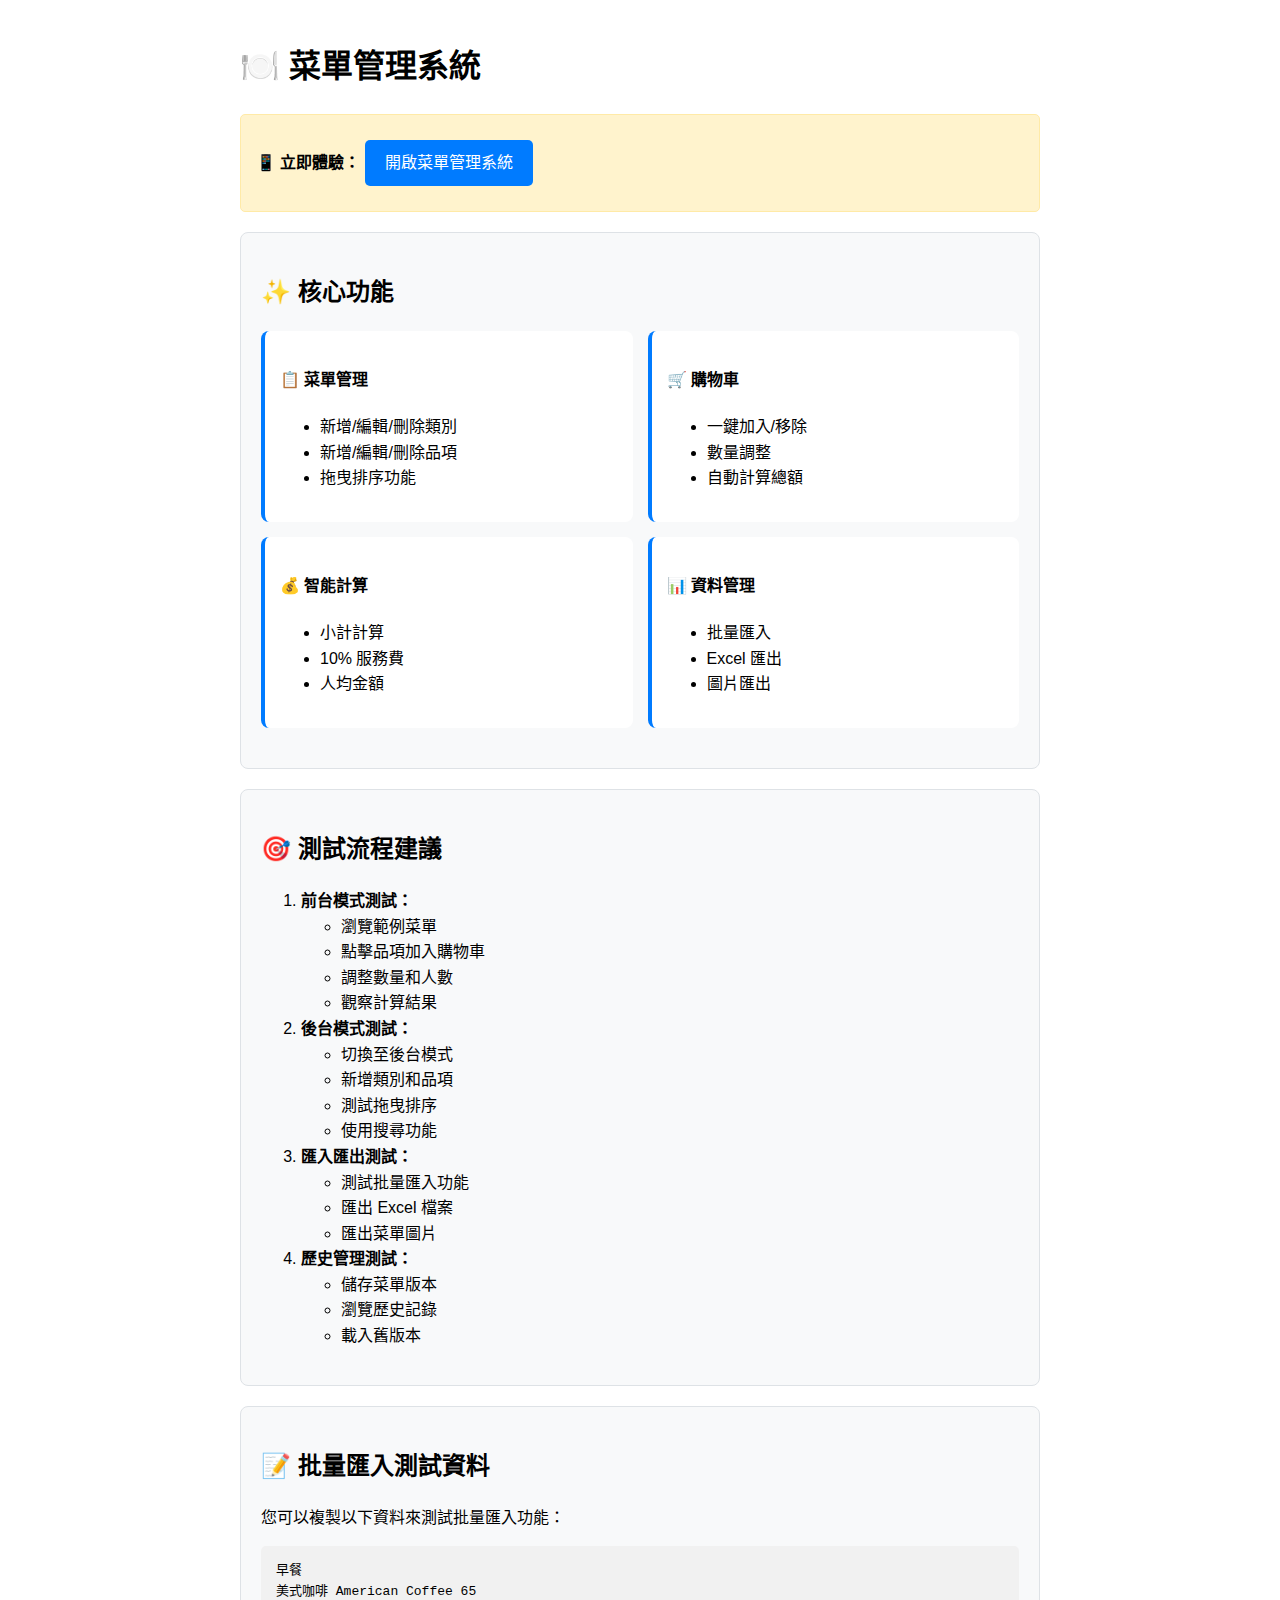
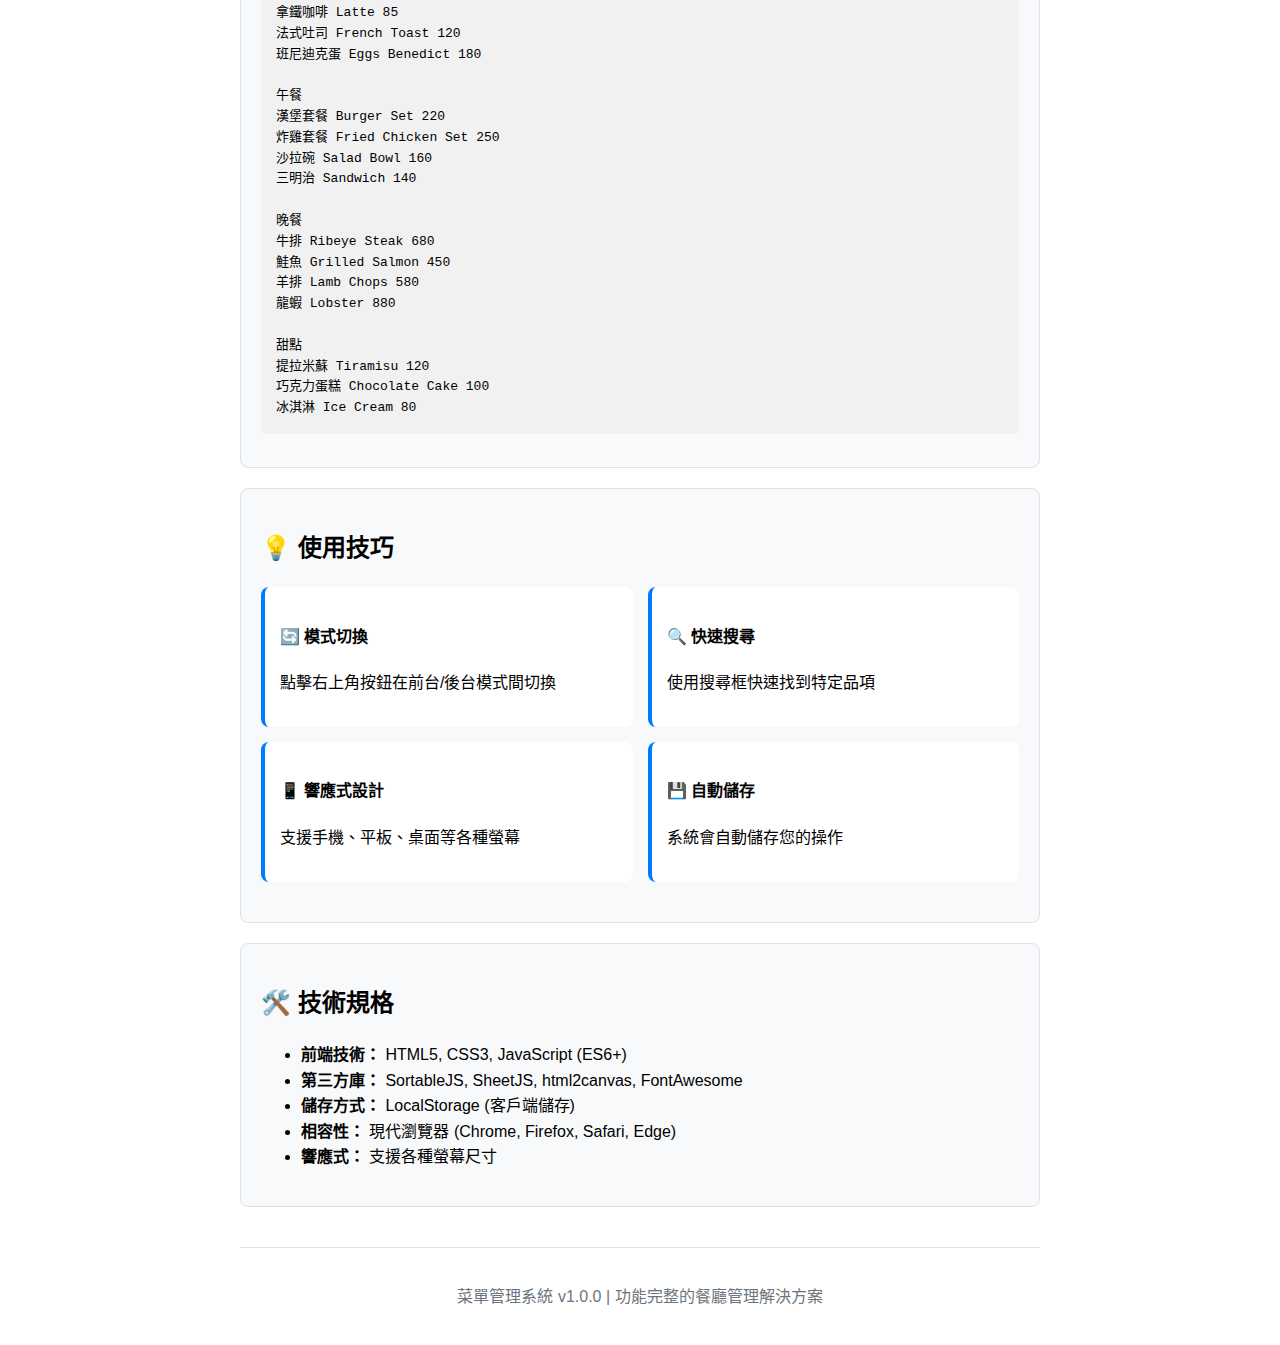
<file: public/test.html>
<!DOCTYPE html>
<html lang="zh-TW">
<head>
    <meta charset="UTF-8">
    <meta name="viewport" content="width=device-width, initial-scale=1.0">
    <title>菜單管理系統 - 功能測試</title>
    <style>
        body {
            font-family: Arial, sans-serif;
            max-width: 800px;
            margin: 0 auto;
            padding: 20px;
            line-height: 1.6;
        }
        .test-section {
            background: #f8f9fa;
            border: 1px solid #dee2e6;
            border-radius: 8px;
            padding: 20px;
            margin: 20px 0;
        }
        .feature-list {
            display: grid;
            grid-template-columns: repeat(auto-fit, minmax(250px, 1fr));
            gap: 15px;
            margin: 20px 0;
        }
        .feature-item {
            background: white;
            padding: 15px;
            border-radius: 8px;
            border-left: 4px solid #007bff;
        }
        .btn {
            background: #007bff;
            color: white;
            padding: 10px 20px;
            text-decoration: none;
            border-radius: 5px;
            display: inline-block;
            margin: 10px 10px 10px 0;
        }
        .btn:hover {
            background: #0056b3;
        }
        .highlight {
            background: #fff3cd;
            border: 1px solid #ffeaa7;
            padding: 15px;
            border-radius: 5px;
            margin: 15px 0;
        }
    </style>
</head>
<body>
    <h1>🍽️ 菜單管理系統</h1>
    
    <div class="highlight">
        <strong>📱 立即體驗：</strong> 
        <a href="index.html" class="btn">開啟菜單管理系統</a>
    </div>
    
    <div class="test-section">
        <h2>✨ 核心功能</h2>
        <div class="feature-list">
            <div class="feature-item">
                <h4>📋 菜單管理</h4>
                <ul>
                    <li>新增/編輯/刪除類別</li>
                    <li>新增/編輯/刪除品項</li>
                    <li>拖曳排序功能</li>
                </ul>
            </div>
            <div class="feature-item">
                <h4>🛒 購物車</h4>
                <ul>
                    <li>一鍵加入/移除</li>
                    <li>數量調整</li>
                    <li>自動計算總額</li>
                </ul>
            </div>
            <div class="feature-item">
                <h4>💰 智能計算</h4>
                <ul>
                    <li>小計計算</li>
                    <li>10% 服務費</li>
                    <li>人均金額</li>
                </ul>
            </div>
            <div class="feature-item">
                <h4>📊 資料管理</h4>
                <ul>
                    <li>批量匯入</li>
                    <li>Excel 匯出</li>
                    <li>圖片匯出</li>
                </ul>
            </div>
        </div>
    </div>
    
    <div class="test-section">
        <h2>🎯 測試流程建議</h2>
        <ol>
            <li><strong>前台模式測試：</strong>
                <ul>
                    <li>瀏覽範例菜單</li>
                    <li>點擊品項加入購物車</li>
                    <li>調整數量和人數</li>
                    <li>觀察計算結果</li>
                </ul>
            </li>
            <li><strong>後台模式測試：</strong>
                <ul>
                    <li>切換至後台模式</li>
                    <li>新增類別和品項</li>
                    <li>測試拖曳排序</li>
                    <li>使用搜尋功能</li>
                </ul>
            </li>
            <li><strong>匯入匯出測試：</strong>
                <ul>
                    <li>測試批量匯入功能</li>
                    <li>匯出 Excel 檔案</li>
                    <li>匯出菜單圖片</li>
                </ul>
            </li>
            <li><strong>歷史管理測試：</strong>
                <ul>
                    <li>儲存菜單版本</li>
                    <li>瀏覽歷史記錄</li>
                    <li>載入舊版本</li>
                </ul>
            </li>
        </ol>
    </div>
    
    <div class="test-section">
        <h2>📝 批量匯入測試資料</h2>
        <p>您可以複製以下資料來測試批量匯入功能：</p>
        <pre style="background: #f1f1f1; padding: 15px; border-radius: 5px; overflow-x: auto;">早餐
美式咖啡 American Coffee 65
拿鐵咖啡 Latte 85
法式吐司 French Toast 120
班尼迪克蛋 Eggs Benedict 180

午餐
漢堡套餐 Burger Set 220
炸雞套餐 Fried Chicken Set 250
沙拉碗 Salad Bowl 160
三明治 Sandwich 140

晚餐
牛排 Ribeye Steak 680
鮭魚 Grilled Salmon 450
羊排 Lamb Chops 580
龍蝦 Lobster 880

甜點
提拉米蘇 Tiramisu 120
巧克力蛋糕 Chocolate Cake 100
冰淇淋 Ice Cream 80</pre>
    </div>
    
    <div class="test-section">
        <h2>💡 使用技巧</h2>
        <div class="feature-list">
            <div class="feature-item">
                <h4>🔄 模式切換</h4>
                <p>點擊右上角按鈕在前台/後台模式間切換</p>
            </div>
            <div class="feature-item">
                <h4>🔍 快速搜尋</h4>
                <p>使用搜尋框快速找到特定品項</p>
            </div>
            <div class="feature-item">
                <h4>📱 響應式設計</h4>
                <p>支援手機、平板、桌面等各種螢幕</p>
            </div>
            <div class="feature-item">
                <h4>💾 自動儲存</h4>
                <p>系統會自動儲存您的操作</p>
            </div>
        </div>
    </div>
    
    <div class="test-section">
        <h2>🛠️ 技術規格</h2>
        <ul>
            <li><strong>前端技術：</strong> HTML5, CSS3, JavaScript (ES6+)</li>
            <li><strong>第三方庫：</strong> SortableJS, SheetJS, html2canvas, FontAwesome</li>
            <li><strong>儲存方式：</strong> LocalStorage (客戶端儲存)</li>
            <li><strong>相容性：</strong> 現代瀏覽器 (Chrome, Firefox, Safari, Edge)</li>
            <li><strong>響應式：</strong> 支援各種螢幕尺寸</li>
        </ul>
    </div>
    
    <footer style="text-align: center; margin-top: 40px; padding-top: 20px; border-top: 1px solid #dee2e6; color: #6c757d;">
        <p>菜單管理系統 v1.0.0 | 功能完整的餐廳管理解決方案</p>
    </footer>
</body>
</html>
</file>
